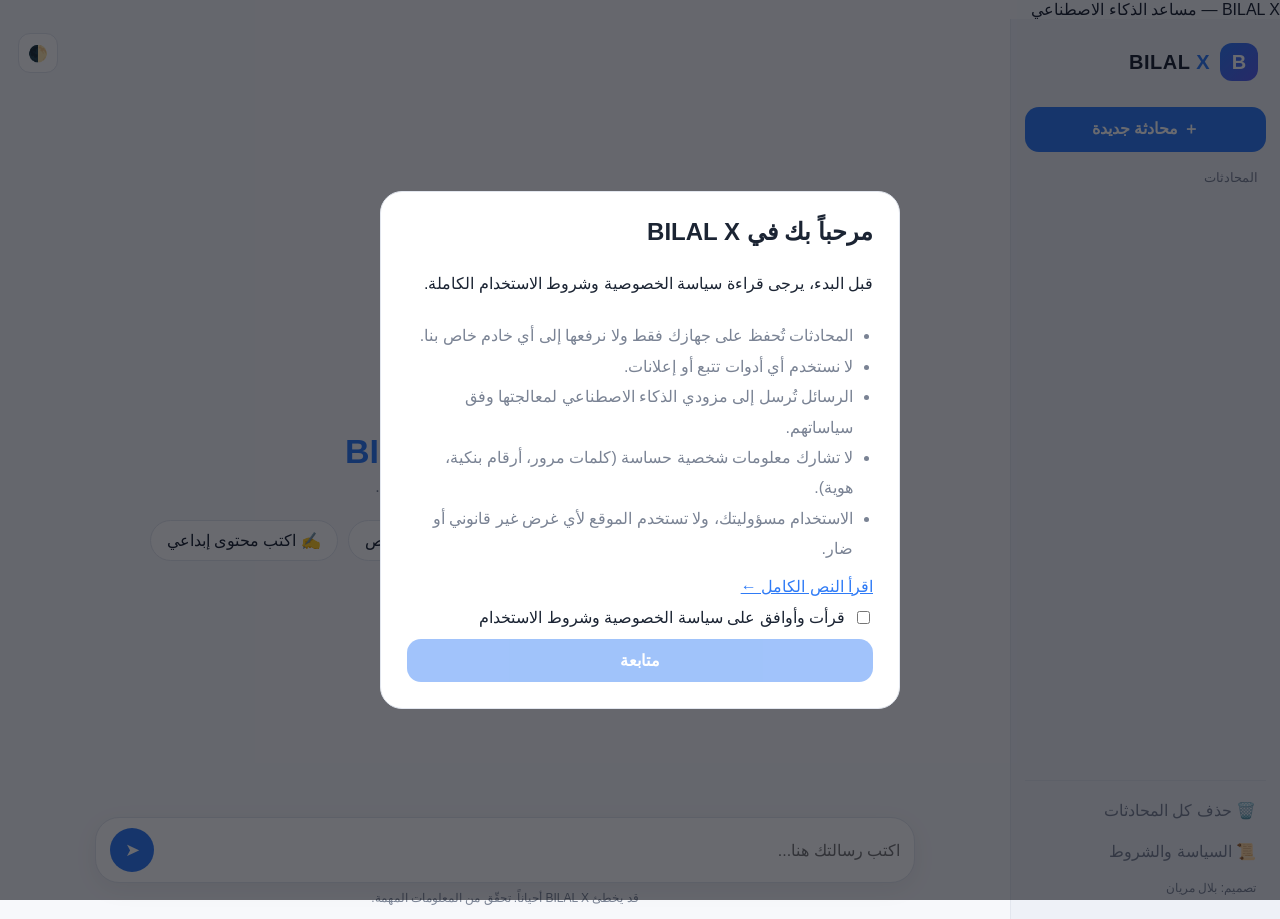
<file: index.html>
<!DOCTYPE html>
<html lang="ar" dir="rtl" data-theme="light">
<head>
  <meta charset="UTF-8" />
  <meta name="viewport" content="width=device-width, initial-scale=1" />
  <meta name="description" content="BILAL X — مساعد ذكاء اصطناعي عربي، صممه بلال مريان" />
  <meta name="referrer" content="no-referrer" />
  <meta http-equiv="Content-Security-Policy"
    connect-src 'self' https://bilal-x.c9824139.workers.dev https://api.groq.com https://generativelanguage.googleapis.com https://api.deepseek.com https://api.openai.com
<title>BILAL X — مساعد الذكاء الاصطناعي</title>
  <link rel="icon" href="data:image/svg+xml,<svg xmlns='http://www.w3.org/2000/svg' viewBox='0 0 100 100'><text y='.9em' font-size='90'>🅱️</text></svg>" />
  <link rel="stylesheet" href="style.css" />
</head>
<body>
  <div class="app">
    <!-- الشريط الجانبي -->
    <aside id="sidebar" class="sidebar">
      <div class="brand">
        <span class="logo">B</span>
        <span class="brand-name">BILAL <b>X</b></span>
      </div>

      <button id="newChatBtn" class="new-chat">＋ محادثة جديدة</button>

      <div class="side-title">المحادثات</div>
      <ul id="chatList" class="chat-list"></ul>

      <div class="side-footer">
        <button id="clearAllBtn" class="ghost">🗑️ حذف كل المحادثات</button>
        <a class="ghost link" href="policy.html">📜 السياسة والشروط</a>
        <div class="credit">تصميم: بلال مريان</div>
      </div>
    </aside>

    <!-- المحتوى الرئيسي -->
    <main class="main">
      <header class="topbar">
        <button id="menuBtn" class="icon-btn mobile-only" aria-label="القائمة">☰</button>
        <div class="spacer"></div>
        <button id="themeBtn" class="icon-btn" aria-label="تبديل الوضع">🌓</button>
      </header>

      <section id="welcome" class="welcome">
        <div class="hero-logo">B</div>
        <h1>مرحباً بك في <span class="accent">BILAL X</span></h1>
        <p class="sub">اسألني أي شيء، سأكون هنا لمساعدتك.</p>
        <div class="chips">
          <button class="chip" data-prompt="أعطني أفكاراً لمشروع برمجي ممتع للمبتدئين">💡 أعطني أفكاراً</button>
          <button class="chip" data-prompt="ساعدني في البرمجة: اشرح لي مفهوم الدوال في JavaScript مع مثال">💻 ساعدني في البرمجة</button>
          <button class="chip" data-prompt="لخّص لي أهم فوائد القراءة اليومية في نقاط قصيرة">📝 لخّص لي النص</button>
          <button class="chip" data-prompt="اكتب لي قصة قصيرة عن شاب يبرمج تطبيقاً يغيّر حياة جيرانه">✍️ اكتب محتوى إبداعي</button>
        </div>
      </section>

      <section id="messages" class="messages" aria-live="polite"></section>

      <form id="composer" class="composer" autocomplete="off">
        <textarea id="input" rows="1" placeholder="اكتب رسالتك هنا..." aria-label="رسالتك"></textarea>
        <button id="sendBtn" class="send" type="submit" aria-label="إرسال">➤</button>
      </form>
      <p class="disclaimer">قد يخطئ BILAL X أحياناً. تحقّق من المعلومات المهمة.</p>
    </main>
  </div>

  <!-- بوابة الشروط وسياسة الخصوصية -->
  <div id="termsModal" class="modal" hidden>
    <div class="modal-box">
      <h2>مرحباً بك في BILAL X</h2>
      <p>قبل البدء، يرجى قراءة سياسة الخصوصية وشروط الاستخدام الكاملة.</p>
      <ul class="summary">
        <li>المحادثات تُحفظ على جهازك فقط ولا نرفعها إلى أي خادم خاص بنا.</li>
        <li>لا نستخدم أي أدوات تتبع أو إعلانات.</li>
        <li>الرسائل تُرسل إلى مزودي الذكاء الاصطناعي لمعالجتها وفق سياساتهم.</li>
        <li>لا تشارك معلومات شخصية حساسة (كلمات مرور، أرقام بنكية، هوية).</li>
        <li>الاستخدام مسؤوليتك، ولا تستخدم الموقع لأي غرض غير قانوني أو ضار.</li>
      </ul>
      <a href="policy.html" target="_blank" rel="noopener">اقرأ النص الكامل ←</a>
      <label class="check">
        <input id="termsCheck" type="checkbox" />
        <span>قرأت وأوافق على سياسة الخصوصية وشروط الاستخدام</span>
      </label>
      <button id="acceptTerms" class="primary" disabled>متابعة</button>
    </div>
  </div>

  <script src="config.js"></script>
  <script src="app.js"></script>
</body>
</html>
</file>
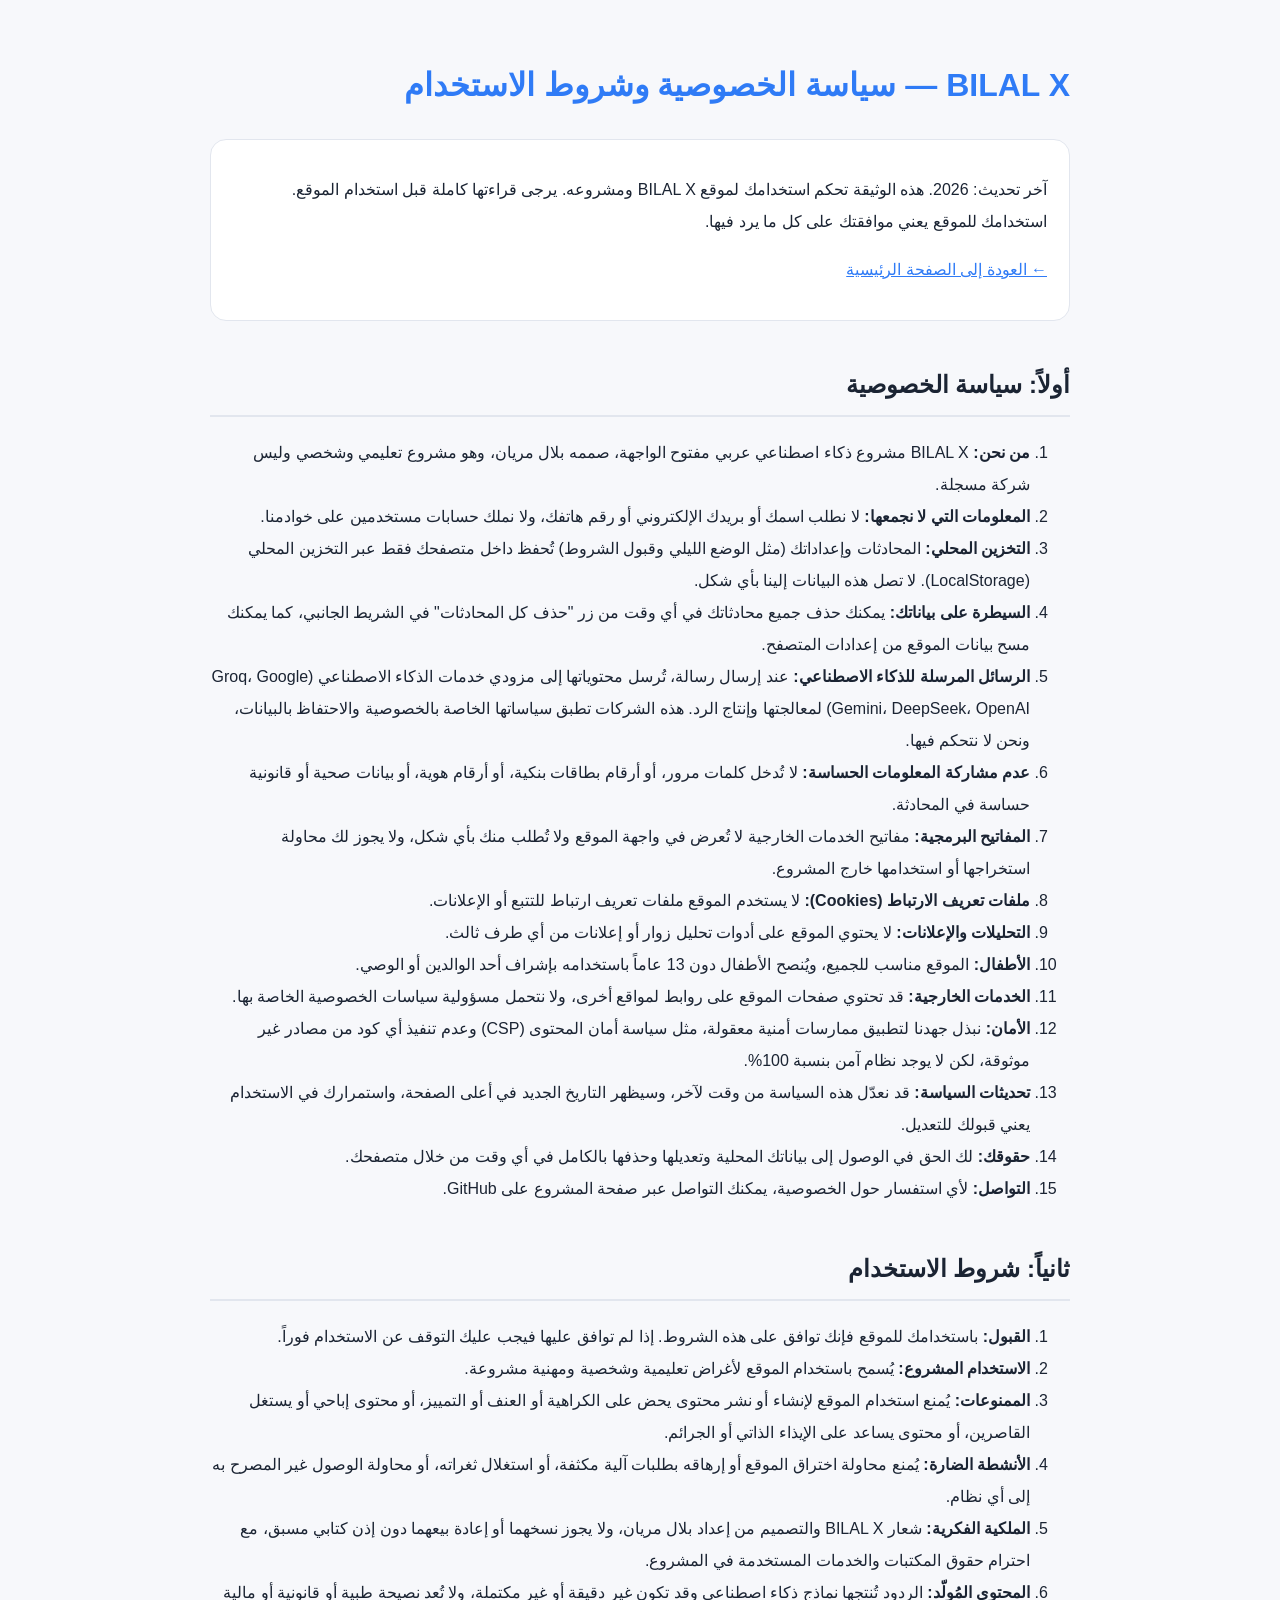
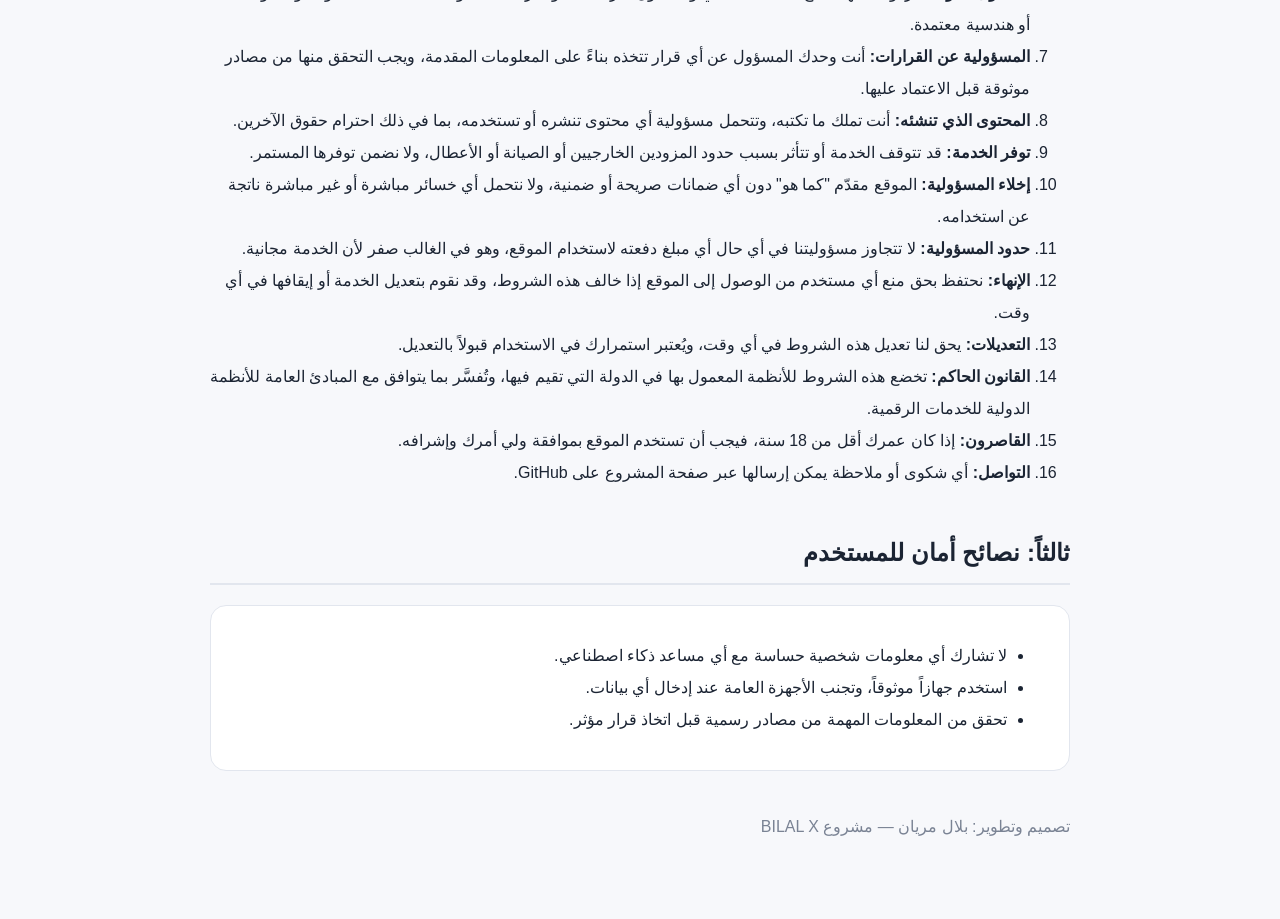
<file: policy.html>
<!DOCTYPE html>
<html lang="ar" dir="rtl">
<head>
  <meta charset="UTF-8" />
  <meta name="viewport" content="width=device-width, initial-scale=1" />
  <title>سياسة الخصوصية وشروط الاستخدام — BILAL X</title>
  <style>
    body { font-family: "Segoe UI", Tahoma, Arial, sans-serif; background: #f7f8fb; color: #1b2433; margin: 0; line-height: 2; }
    main { max-width: 860px; margin: 0 auto; padding: 32px 20px 60px; }
    h1 { color: #2f7bf6; }
    h2 { margin-top: 40px; border-bottom: 2px solid #e2e6ee; padding-bottom: 6px; }
    a { color: #2f7bf6; }
    .box { background: #fff; border: 1px solid #e2e6ee; border-radius: 16px; padding: 18px 22px; }
  </style>
</head>
<body>
<main>
  <h1>BILAL X — سياسة الخصوصية وشروط الاستخدام</h1>
  <div class="box">
    <p>آخر تحديث: 2026. هذه الوثيقة تحكم استخدامك لموقع BILAL X ومشروعه. يرجى قراءتها كاملة قبل استخدام الموقع. استخدامك للموقع يعني موافقتك على كل ما يرد فيها.</p>
    <p><a href="index.html">← العودة إلى الصفحة الرئيسية</a></p>
  </div>

  <h2>أولاً: سياسة الخصوصية</h2>
  <ol>
    <li><strong>من نحن:</strong> BILAL X مشروع ذكاء اصطناعي عربي مفتوح الواجهة، صممه بلال مريان، وهو مشروع تعليمي وشخصي وليس شركة مسجلة.</li>
    <li><strong>المعلومات التي لا نجمعها:</strong> لا نطلب اسمك أو بريدك الإلكتروني أو رقم هاتفك، ولا نملك حسابات مستخدمين على خوادمنا.</li>
    <li><strong>التخزين المحلي:</strong> المحادثات وإعداداتك (مثل الوضع الليلي وقبول الشروط) تُحفظ داخل متصفحك فقط عبر التخزين المحلي (LocalStorage). لا تصل هذه البيانات إلينا بأي شكل.</li>
    <li><strong>السيطرة على بياناتك:</strong> يمكنك حذف جميع محادثاتك في أي وقت من زر "حذف كل المحادثات" في الشريط الجانبي، كما يمكنك مسح بيانات الموقع من إعدادات المتصفح.</li>
    <li><strong>الرسائل المرسلة للذكاء الاصطناعي:</strong> عند إرسال رسالة، تُرسل محتوياتها إلى مزودي خدمات الذكاء الاصطناعي (Groq، Google Gemini، DeepSeek، OpenAI) لمعالجتها وإنتاج الرد. هذه الشركات تطبق سياساتها الخاصة بالخصوصية والاحتفاظ بالبيانات، ونحن لا نتحكم فيها.</li>
    <li><strong>عدم مشاركة المعلومات الحساسة:</strong> لا تُدخل كلمات مرور، أو أرقام بطاقات بنكية، أو أرقام هوية، أو بيانات صحية أو قانونية حساسة في المحادثة.</li>
    <li><strong>المفاتيح البرمجية:</strong> مفاتيح الخدمات الخارجية لا تُعرض في واجهة الموقع ولا تُطلب منك بأي شكل، ولا يجوز لك محاولة استخراجها أو استخدامها خارج المشروع.</li>
    <li><strong>ملفات تعريف الارتباط (Cookies):</strong> لا يستخدم الموقع ملفات تعريف ارتباط للتتبع أو الإعلانات.</li>
    <li><strong>التحليلات والإعلانات:</strong> لا يحتوي الموقع على أدوات تحليل زوار أو إعلانات من أي طرف ثالث.</li>
    <li><strong>الأطفال:</strong> الموقع مناسب للجميع، ويُنصح الأطفال دون 13 عاماً باستخدامه بإشراف أحد الوالدين أو الوصي.</li>
    <li><strong>الخدمات الخارجية:</strong> قد تحتوي صفحات الموقع على روابط لمواقع أخرى، ولا نتحمل مسؤولية سياسات الخصوصية الخاصة بها.</li>
    <li><strong>الأمان:</strong> نبذل جهدنا لتطبيق ممارسات أمنية معقولة، مثل سياسة أمان المحتوى (CSP) وعدم تنفيذ أي كود من مصادر غير موثوقة، لكن لا يوجد نظام آمن بنسبة 100%.</li>
    <li><strong>تحديثات السياسة:</strong> قد نعدّل هذه السياسة من وقت لآخر، وسيظهر التاريخ الجديد في أعلى الصفحة، واستمرارك في الاستخدام يعني قبولك للتعديل.</li>
    <li><strong>حقوقك:</strong> لك الحق في الوصول إلى بياناتك المحلية وتعديلها وحذفها بالكامل في أي وقت من خلال متصفحك.</li>
    <li><strong>التواصل:</strong> لأي استفسار حول الخصوصية، يمكنك التواصل عبر صفحة المشروع على GitHub.</li>
  </ol>

  <h2>ثانياً: شروط الاستخدام</h2>
  <ol>
    <li><strong>القبول:</strong> باستخدامك للموقع فإنك توافق على هذه الشروط. إذا لم توافق عليها فيجب عليك التوقف عن الاستخدام فوراً.</li>
    <li><strong>الاستخدام المشروع:</strong> يُسمح باستخدام الموقع لأغراض تعليمية وشخصية ومهنية مشروعة.</li>
    <li><strong>الممنوعات:</strong> يُمنع استخدام الموقع لإنشاء أو نشر محتوى يحض على الكراهية أو العنف أو التمييز، أو محتوى إباحي أو يستغل القاصرين، أو محتوى يساعد على الإيذاء الذاتي أو الجرائم.</li>
    <li><strong>الأنشطة الضارة:</strong> يُمنع محاولة اختراق الموقع أو إرهاقه بطلبات آلية مكثفة، أو استغلال ثغراته، أو محاولة الوصول غير المصرح به إلى أي نظام.</li>
    <li><strong>الملكية الفكرية:</strong> شعار BILAL X والتصميم من إعداد بلال مريان، ولا يجوز نسخهما أو إعادة بيعهما دون إذن كتابي مسبق، مع احترام حقوق المكتبات والخدمات المستخدمة في المشروع.</li>
    <li><strong>المحتوى المُولّد:</strong> الردود تُنتجها نماذج ذكاء اصطناعي وقد تكون غير دقيقة أو غير مكتملة، ولا تُعد نصيحة طبية أو قانونية أو مالية أو هندسية معتمدة.</li>
    <li><strong>المسؤولية عن القرارات:</strong> أنت وحدك المسؤول عن أي قرار تتخذه بناءً على المعلومات المقدمة، ويجب التحقق منها من مصادر موثوقة قبل الاعتماد عليها.</li>
    <li><strong>المحتوى الذي تنشئه:</strong> أنت تملك ما تكتبه، وتتحمل مسؤولية أي محتوى تنشره أو تستخدمه، بما في ذلك احترام حقوق الآخرين.</li>
    <li><strong>توفر الخدمة:</strong> قد تتوقف الخدمة أو تتأثر بسبب حدود المزودين الخارجيين أو الصيانة أو الأعطال، ولا نضمن توفرها المستمر.</li>
    <li><strong>إخلاء المسؤولية:</strong> الموقع مقدّم "كما هو" دون أي ضمانات صريحة أو ضمنية، ولا نتحمل أي خسائر مباشرة أو غير مباشرة ناتجة عن استخدامه.</li>
    <li><strong>حدود المسؤولية:</strong> لا تتجاوز مسؤوليتنا في أي حال أي مبلغ دفعته لاستخدام الموقع، وهو في الغالب صفر لأن الخدمة مجانية.</li>
    <li><strong>الإنهاء:</strong> نحتفظ بحق منع أي مستخدم من الوصول إلى الموقع إذا خالف هذه الشروط، وقد نقوم بتعديل الخدمة أو إيقافها في أي وقت.</li>
    <li><strong>التعديلات:</strong> يحق لنا تعديل هذه الشروط في أي وقت، ويُعتبر استمرارك في الاستخدام قبولاً بالتعديل.</li>
    <li><strong>القانون الحاكم:</strong> تخضع هذه الشروط للأنظمة المعمول بها في الدولة التي تقيم فيها، وتُفسَّر بما يتوافق مع المبادئ العامة للأنظمة الدولية للخدمات الرقمية.</li>
    <li><strong>القاصرون:</strong> إذا كان عمرك أقل من 18 سنة، فيجب أن تستخدم الموقع بموافقة ولي أمرك وإشرافه.</li>
    <li><strong>التواصل:</strong> أي شكوى أو ملاحظة يمكن إرسالها عبر صفحة المشروع على GitHub.</li>
  </ol>

  <h2>ثالثاً: نصائح أمان للمستخدم</h2>
  <div class="box">
    <ul>
      <li>لا تشارك أي معلومات شخصية حساسة مع أي مساعد ذكاء اصطناعي.</li>
      <li>استخدم جهازاً موثوقاً، وتجنب الأجهزة العامة عند إدخال أي بيانات.</li>
      <li>تحقق من المعلومات المهمة من مصادر رسمية قبل اتخاذ قرار مؤثر.</li>
    </ul>
  </div>

  <p style="margin-top:40px;color:#7a8394;">تصميم وتطوير: بلال مريان — مشروع BILAL X</p>
</main>
</body>
</html>
</file>
<file: style.css>
:root {
  --bg: #f7f8fb;
  --side: #eef1f7;
  --card: #ffffff;
  --text: #1b2433;
  --muted: #7a8394;
  --line: #e2e6ee;
  --accent: #2f7bf6;
  --accent-2: #5b5ff0;
  --user-bubble: #e8f0ff;
  --radius: 18px;
  color-scheme: light;
}
:root[data-theme="dark"] {
  --bg: #0f1420;
  --side: #161c2b;
  --card: #1b2233;
  --text: #e8ecf5;
  --muted: #8b95a8;
  --line: #2a3246;
  --accent: #4d8dff;
  --accent-2: #7a7cff;
  --user-bubble: #22304d;
  color-scheme: dark;
}

* { box-sizing: border-box; }
html, body { height: 100%; margin: 0; }
body {
  font-family: "Segoe UI", Tahoma, "Noto Sans Arabic", Arial, sans-serif;
  background: var(--bg);
  color: var(--text);
  font-size: 16px;
}
button, textarea { font: inherit; color: inherit; }
button { cursor: pointer; }
a { color: var(--accent); }

.app { display: flex; height: 100%; }

/* ---------- الشريط الجانبي ---------- */
.sidebar {
  width: 270px;
  background: var(--side);
  border-inline-end: 1px solid var(--line);
  display: flex;
  flex-direction: column;
  padding: 18px 14px;
  gap: 12px;
  flex-shrink: 0;
}
.brand { display: flex; align-items: center; gap: 10px; padding: 6px 8px 14px; }
.logo, .hero-logo {
  display: grid; place-items: center;
  background: linear-gradient(135deg, var(--accent), var(--accent-2));
  color: #fff; font-weight: 800; border-radius: 12px;
}
.logo { width: 38px; height: 38px; font-size: 20px; }
.brand-name { font-size: 20px; font-weight: 800; letter-spacing: .5px; }
.brand-name b { color: var(--accent); }

.new-chat {
  background: var(--accent); color: #fff; border: 0;
  padding: 12px; border-radius: 14px; font-weight: 700;
}
.new-chat:hover { filter: brightness(1.08); }
.side-title { font-size: 13px; color: var(--muted); padding: 6px 8px 0; }
.chat-list { list-style: none; margin: 0; padding: 0; overflow-y: auto; flex: 1; }
.chat-item {
  display: flex; align-items: center; justify-content: space-between;
  padding: 10px 12px; border-radius: 12px; margin-bottom: 4px;
}
.chat-item span { overflow: hidden; text-overflow: ellipsis; white-space: nowrap; cursor: pointer; flex: 1; }
.chat-item:hover, .chat-item.active { background: var(--card); }
.del { background: none; border: 0; color: var(--muted); opacity: 0; }
.chat-item:hover .del { opacity: 1; }

.side-footer { border-top: 1px solid var(--line); padding-top: 12px; display: grid; gap: 6px; }
.ghost {
  background: none; border: 0; text-align: start; padding: 8px 10px;
  border-radius: 10px; color: var(--muted); text-decoration: none; display: block;
}
.ghost:hover { background: var(--card); }
.credit { font-size: 12px; color: var(--muted); padding: 6px 10px; }

/* ---------- المحتوى ---------- */
.main { flex: 1; display: flex; flex-direction: column; min-width: 0; position: relative; }
.topbar { display: flex; align-items: center; padding: 14px 18px; }
.spacer { flex: 1; }
.icon-btn {
  background: var(--card); border: 1px solid var(--line);
  width: 40px; height: 40px; border-radius: 12px;
}
.mobile-only { display: none; }

.welcome { text-align: center; margin: auto; padding: 20px; max-width: 760px; width: 100%; }
.welcome h1 { font-size: 34px; margin: 18px 0 6px; }
.accent { color: var(--accent); }
.sub { color: var(--muted); margin: 0 0 24px; }
.hero-logo { width: 78px; height: 78px; font-size: 44px; margin: 0 auto; }
.chips { display: flex; flex-wrap: wrap; justify-content: center; gap: 10px; }
.chip {
  background: var(--card); border: 1px solid var(--line);
  padding: 10px 16px; border-radius: 999px;
}
.chip:hover { border-color: var(--accent); }

.messages {
  flex: 1; overflow-y: auto; padding: 10px 18px;
  display: flex; flex-direction: column; gap: 16px;
  max-width: 820px; width: 100%; margin: 0 auto;
}
.messages:empty { display: none; }
.msg { display: flex; gap: 10px; align-items: flex-start; }
.avatar {
  width: 34px; height: 34px; border-radius: 50%; flex-shrink: 0;
  display: grid; place-items: center; font-size: 13px; font-weight: 700;
  background: var(--card); border: 1px solid var(--line);
}
.msg.assistant .avatar { background: linear-gradient(135deg, var(--accent), var(--accent-2)); color: #fff; border: 0; }
.bubble {
  background: var(--card); border: 1px solid var(--line);
  padding: 12px 16px; border-radius: var(--radius); line-height: 1.8;
  max-width: 85%; word-wrap: break-word;
}
.msg.user { flex-direction: row-reverse; }
.msg.user .bubble { background: var(--user-bubble); border-color: transparent; white-space: pre-wrap; }
pre { direction: ltr; text-align: left; background: #0b1020; color: #e6edf7; padding: 12px; border-radius: 10px; overflow-x: auto; }
code { font-family: Consolas, monospace; }

.typing .bubble span {
  display: inline-block; width: 7px; height: 7px; margin: 0 3px;
  background: var(--muted); border-radius: 50%; animation: blink 1.2s infinite;
}
.typing .bubble span:nth-child(2) { animation-delay: .2s; }
.typing .bubble span:nth-child(3) { animation-delay: .4s; }
@keyframes blink { 0%, 80%, 100% { opacity: .2; } 40% { opacity: 1; } }

.composer {
  display: flex; align-items: flex-end; gap: 10px;
  max-width: 820px; width: calc(100% - 36px); margin: 8px auto 0;
  background: var(--card); border: 1px solid var(--line);
  border-radius: 24px; padding: 10px 10px 10px 14px;
  box-shadow: 0 6px 24px rgba(0, 0, 0, .06);
}
.composer textarea {
  flex: 1; border: 0; outline: 0; background: transparent;
  resize: none; max-height: 180px; padding: 8px 4px; line-height: 1.6;
}
.send {
  width: 44px; height: 44px; border-radius: 50%; border: 0;
  background: var(--accent); color: #fff; font-size: 18px;
}
.send:disabled { opacity: .5; cursor: default; }
.disclaimer { text-align: center; color: var(--muted); font-size: 12px; margin: 8px 0 14px; }

/* ---------- النافذة المنبثقة ---------- */
.modal {
  position: fixed; inset: 0; background: rgba(5, 8, 16, .6);
  display: grid; place-items: center; padding: 16px; z-index: 50;
}
.modal[hidden] { display: none; }
.modal-box {
  background: var(--card); color: var(--text); max-width: 520px; width: 100%;
  border-radius: 22px; padding: 26px; display: grid; gap: 12px;
  border: 1px solid var(--line);
}
.modal-box h2 { margin: 0; }
.summary { margin: 0; padding-inline-start: 20px; line-height: 1.9; color: var(--muted); }
.check { display: flex; gap: 8px; align-items: flex-start; }
.primary {
  background: var(--accent); color: #fff; border: 0; padding: 12px;
  border-radius: 14px; font-weight: 700;
}
.primary:disabled { opacity: .45; cursor: not-allowed; }

/* ---------- الجوال ---------- */
@media (max-width: 800px) {
  .sidebar {
    position: fixed; inset-block: 0; inset-inline-start: 0; z-index: 40;
    transform: translateX(105%); transition: transform .25s ease;
    box-shadow: 0 0 30px rgba(0, 0, 0, .2);
  }
  .sidebar.open { transform: translateX(0); }
  .mobile-only { display: grid; }
  .welcome h1 { font-size: 26px; }
  .bubble { max-width: 92%; }
}
</file>
